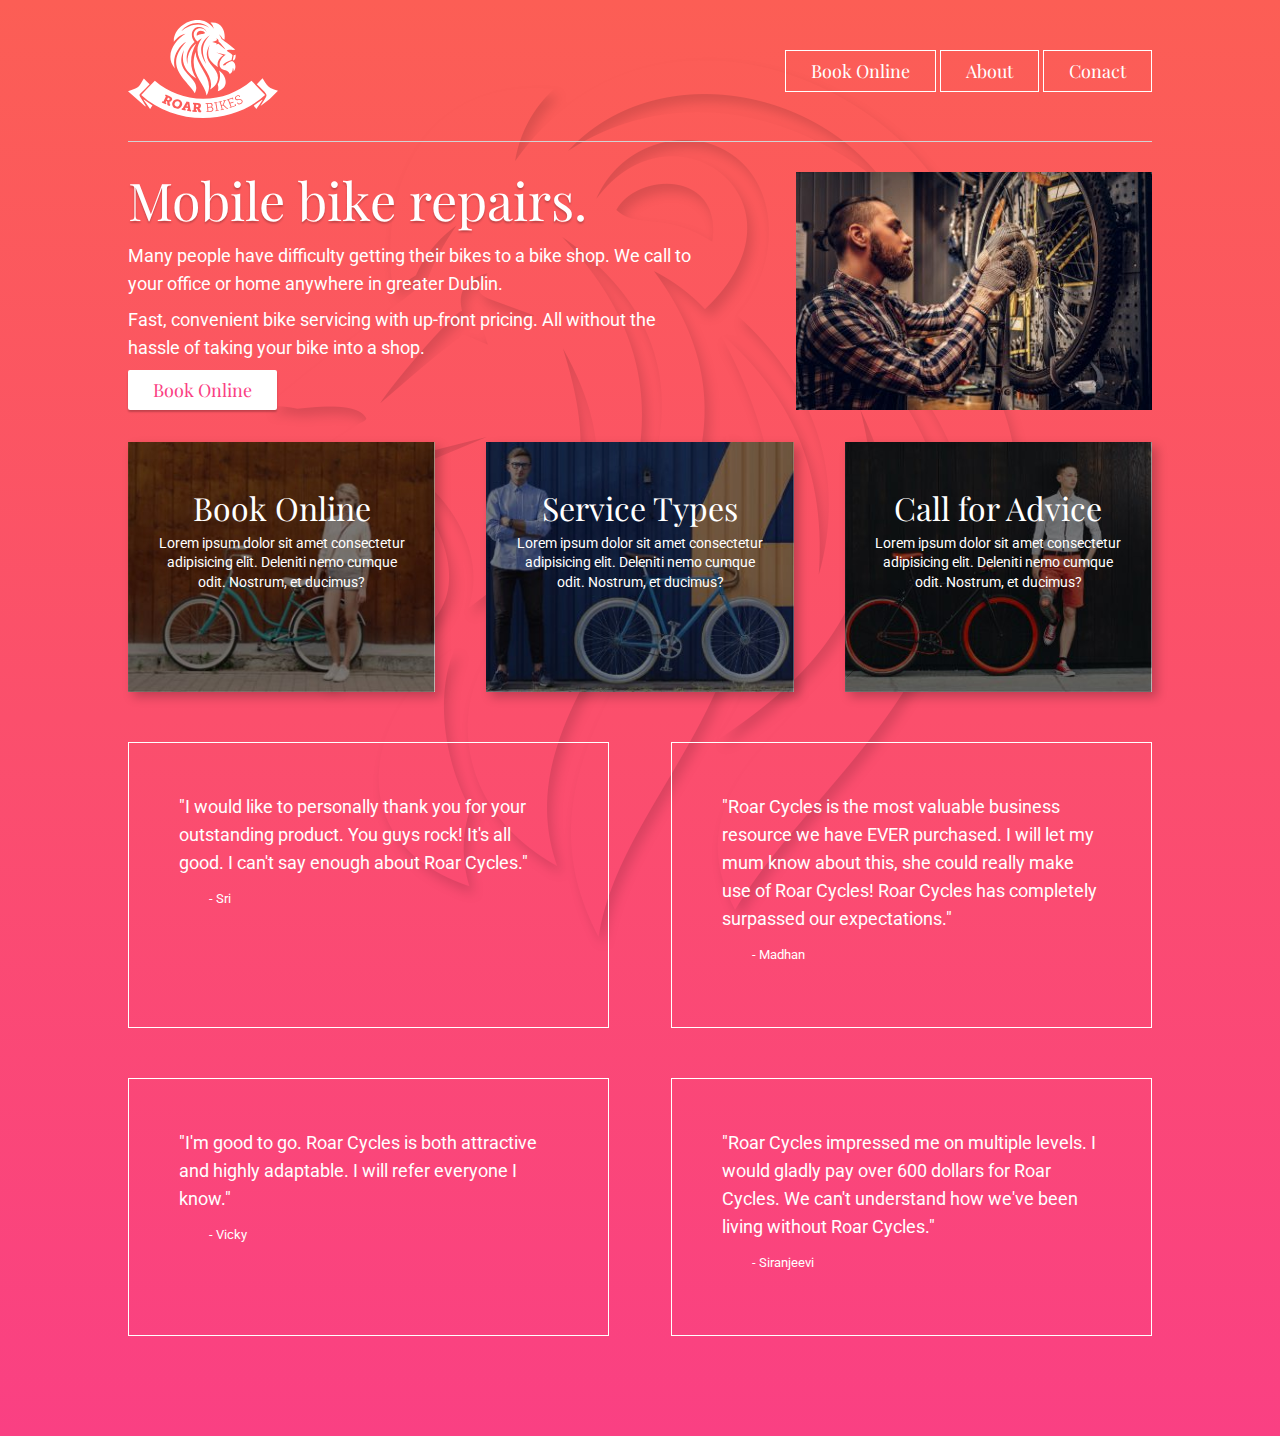
<file: index.html>
<!DOCTYPE html>
<html lang="en">
<head>
    <meta charset="UTF-8">
    <meta name="viewport" content="width=device-width, initial-scale=1.0">
    <meta http-equiv="X-UA-Compatible" content="ie=edge">
    <title>Roar Cycle - Bike Repairs in Madurai</title>

    <!-- This is Eric Meyers CSS reset -->
    <link rel="stylesheet" href="css-reset.css">

    <!-- This is my own style sheet -->
    <link rel="stylesheet" href="style.css">
    <link href="https://fonts.googleapis.com/css?family=Playfair+Display|Roboto:300&display=swap" rel="stylesheet">
    <link rel="stylesheet" href="https://use.fontawesome.com/releases/v5.8.2/css/all.css" integrity="sha384-oS3vJWv+0UjzBfQzYUhtDYW+Pj2yciDJxpsK1OYPAYjqT085Qq/1cq5FLXAZQ7Ay" crossorigin="anonymous">


</head>
<body>
    <div class="container">
        <header>
            <div class="logo">
                <a href="intex.html">
                    <img src="images/logo-roar-bikes.svg" alt="Logo for Bike Repair shop Roar Bikes">
                </a>
            </div>

            <nav>


                <div class="navbutton">
                    <a href="#">Book Online</a>



                    <div class="newbox">
                        <div class="dropdown">
                            <div class="navbutton"><a href="#">Onsite Service</a></div>
                            <div class="navbutton"><a href="#">Parts Delivery</a></div>
                            <div class="navbutton"><a href="#">Request Callback</a></div>
                        </div>
                    </div>


                    
                </div>

                <div class="navbutton">
                    <a href="#">About</a>
                </div>
                
                <div class="navbutton">
                    <a href="contact-us.html">Conact</a>
                </div>


            </nav>
        </header>
        


        <main>
            <div class="herobox1">
    
              <h1>Mobile bike repairs.</h1>
                <p>Many people have difficulty getting their bikes to a bike shop. We call to your office or home anywhere in greater Dublin.</p>
                <p> Fast, convenient bike servicing with up-front pricing. All without the hassle of taking your bike into a shop.</p>
                <a href="test-page.html" class="mybutton">Book Online</a>
            </div>
            <div class="herobox2">
                <img src="images/image-bike-repair-service.jpg" alt="person servicing a bike in dublin">
            </div>
        </main>



        <div class="cards">
            <div class="card1">
                <a href="#">
                    <i class="fas fa-motorcycle"></i>
                    <h2>Book Online</h2>
                    <p>Lorem ipsum dolor sit amet consectetur adipisicing elit. Deleniti nemo cumque odit. Nostrum, et ducimus?</p>
                </a>
            </div>
            <div class="card2">
                <a href="#">
                    <i class="fas fa-cog"></i>
                    <h2>Service Types</h2>
                    <p>Lorem ipsum dolor sit amet consectetur adipisicing elit. Deleniti nemo cumque odit. Nostrum, et ducimus?</p>
                </a>
            </div>
            <div class="card3">
                <a href="#">
                    <i class="fas fa-phone"></i>
                    <h2>Call for Advice</h2>
                    <p>Lorem ipsum dolor sit amet consectetur adipisicing elit. Deleniti nemo cumque odit. Nostrum, et ducimus?</p>
                </a>
            </div>
        </div>


        <div class="testimonials">
        
            <div class="tbox">
                <p>"I would like to personally thank you for your outstanding product. You guys rock! It's all good. I can't say enough about Roar Cycles."</p>
                <p>- Sri</p>
            </div>
        
            <div class="tbox">
                <p>"Roar Cycles is the most valuable business resource we have EVER purchased. I will let my mum know about this, she could really make use of Roar Cycles! Roar Cycles has completely surpassed our expectations."</p>
                <p>- Madhan</p>
            </div>
        
        
            <div class="tbox">
                <p>"I'm good to go. Roar Cycles is both attractive and highly adaptable. I will refer everyone I know."</p>
                <p>- Vicky</p>
            </div>


            <div class="tbox">
                <p>"Roar Cycles impressed me on multiple levels. I would gladly pay over 600 dollars for Roar Cycles. We can't understand how we've been living without Roar Cycles."</p>
                <p>- Siranjeevi</p>
            </div>

        </div>


    </div>
</body>
</html>
</file>
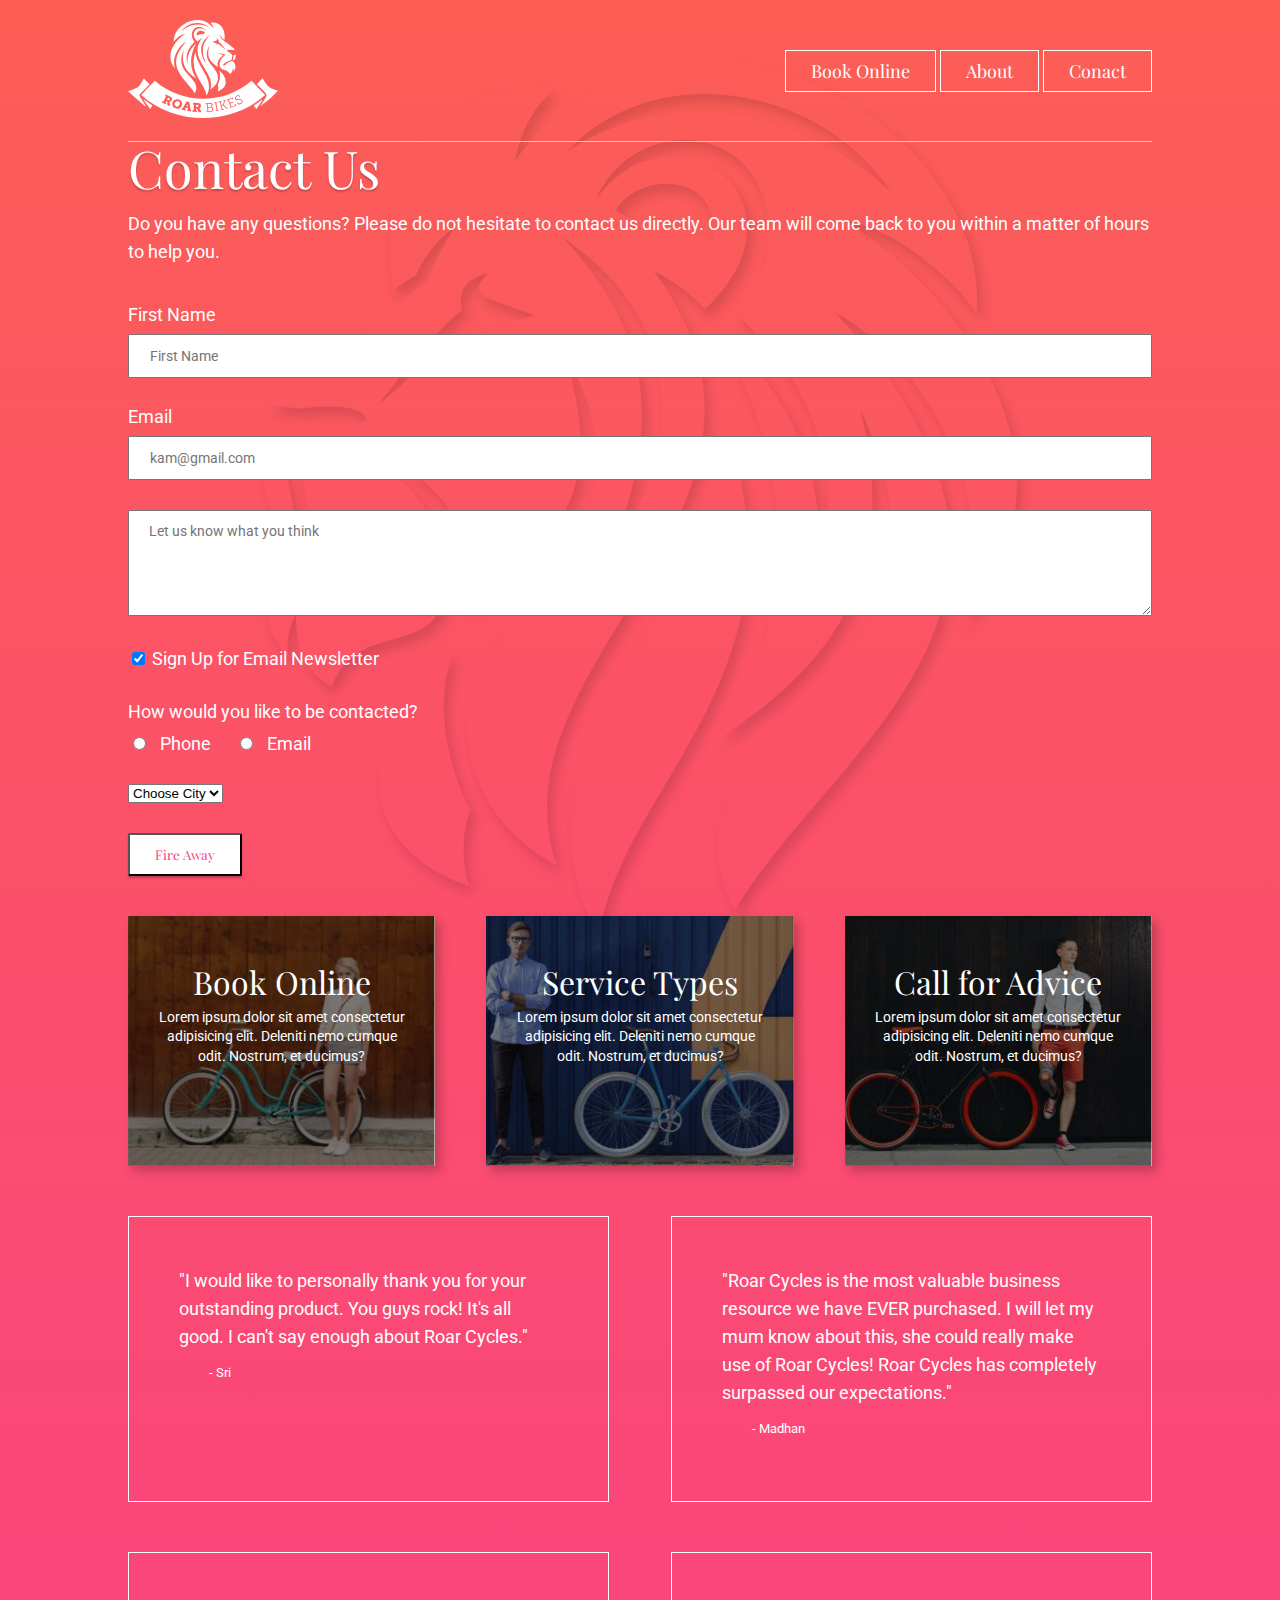
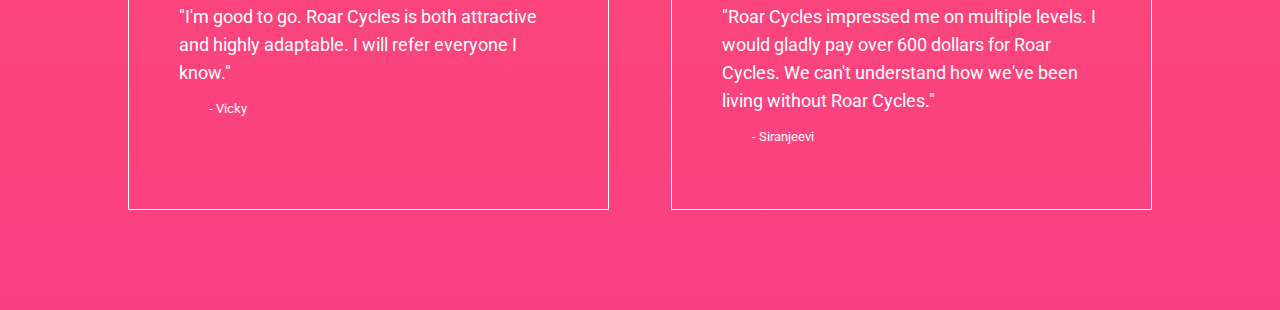
<file: contact-us.html>
<!DOCTYPE html>
<html lang="en">

<head>
    <meta charset="UTF-8">
    <meta name="viewport" content="width=device-width, initial-scale=1.0">
    <meta http-equiv="X-UA-Compatible" content="ie=edge">
    <title>Roar Cycle - Contact Us Details Address Phone Number</title>
    <meta name="description" content="Contact details for Roar Cycle">
    <link rel="stylesheet" href="css-reset.css">
    <link rel="stylesheet" href="style.css">
    <link href="https://fonts.googleapis.com/css?family=Playfair+Display|Roboto:300&display=swap" rel="stylesheet">
    <link rel="stylesheet" href="https://use.fontawesome.com/releases/v5.8.2/css/all.css"
        integrity="sha384-oS3vJWv+0UjzBfQzYUhtDYW+Pj2yciDJxpsK1OYPAYjqT085Qq/1cq5FLXAZQ7Ay" crossorigin="anonymous">


</head>

<body>
    <div class="container">
        <header>
            <div class="logo">
                <a href="index.html">
                    <img src="images/logo-roar-bikes.svg" alt="Logo for Bike Repair shop Roar Bikes">
                </a>
            </div>

            <nav>


                <div class="navbutton">
                    <a href="#">Book Online</a>



                    <div class="newbox">
                        <div class="dropdown">
                            <div class="navbutton"><a href="#">Onsite Service</a></div>
                            <div class="navbutton"><a href="#">Parts Delivery</a></div>
                            <div class="navbutton"><a href="#">Request Callback</a></div>
                        </div>
                    </div>



                </div>

                <div class="navbutton">
                    <a href="#">About</a>
                </div>

                <div class="navbutton">
                    <a href="#">Conact</a>
                </div>


            </nav>
        </header>



        <div class="main">

            <h1>Contact Us</h1>
            <p>Do you have any questions? Please do not hesitate to contact us directly. Our team will come back to you
                within a matter of hours to help you.</p>

            <form action="mail.php" method="post">

                <div class="inputwrapper">
                    <label for="name" class="newline" class="newline">First Name</label>
                    <input type="text" name="name" id="name" placeholder="First Name">
                </div>

                <div class="inputwrapper">
                    <label for="email" class="newline">Email</label>
                    <input type="email" name="email" id="email" placeholder="kam@gmail.com">
                </div>

                <div class="inputwrapper">
                    <textarea name="message" id="message" cols="100" rows="5"
                        placeholder="Let us know what you think"></textarea>
                </div>

                <div class="inputwrapper">
                    <input type="checkbox" name="emailsub" id="emailsub" value="yes-sign-me-up" checked>
                    <label for="emailsub">Sign Up for Email Newsletter</label>

                </div>

                <div class="inputwrapper">

                    <p>How would you like to be contacted?</p>
                    <input type="radio" name="contact-pref" id="phone" value="phone">
                    <label for="phone" class="margin-right-a">Phone</label>

                    <input type="radio" name="contact-pref" id="email2" value="Email">
                    <label for="email2">Email</label>

                </div>


                <div class="inputwrapper">

                    <select name="county" id="county">

                        <option value="Not-Chosen">Choose City</option>
                        <option value="Limerick">Madurai</option>
                        <option value="Galway">Chennai</option>
                        <option value="Dublin">Trichy</option>

                    </select>
                </div>


                <input type="submit" value="Fire Away" class="mybutton">

            </form>

        </div>

        <div class="cards">
            <div class="card1">
                <a href="#">
                    <i class="fas fa-motorcycle"></i>
                    <h2>Book Online</h2>
                    <p>Lorem ipsum dolor sit amet consectetur adipisicing elit. Deleniti nemo cumque odit. Nostrum, et
                        ducimus?</p>
                </a>
            </div>
            <div class="card2">
                <a href="#">
                    <i class="fas fa-cog"></i>
                    <h2>Service Types</h2>
                    <p>Lorem ipsum dolor sit amet consectetur adipisicing elit. Deleniti nemo cumque odit. Nostrum, et
                        ducimus?</p>
                </a>
            </div>
            <div class="card3">
                <a href="#">
                    <i class="fas fa-phone"></i>
                    <h2>Call for Advice</h2>
                    <p>Lorem ipsum dolor sit amet consectetur adipisicing elit. Deleniti nemo cumque odit. Nostrum, et
                        ducimus?</p>
                </a>
            </div>
        </div>


        <div class="testimonials">

            <div class="tbox">
                <p>"I would like to personally thank you for your outstanding product. You guys rock! It's all good. I
                    can't say enough about Roar Cycles."</p>
                <p>- Sri</p>
            </div>

            <div class="tbox">
                <p>"Roar Cycles is the most valuable business resource we have EVER purchased. I will let my mum know
                    about this, she could really make use of Roar Cycles! Roar Cycles has completely surpassed our
                    expectations."</p>
                <p>- Madhan</p>
            </div>


            <div class="tbox">
                <p>"I'm good to go. Roar Cycles is both attractive and highly adaptable. I will refer everyone I know."
                </p>
                <p>- Vicky</p>
            </div>


            <div class="tbox">
                <p>"Roar Cycles impressed me on multiple levels. I would gladly pay over 600 dollars for Roar Cycles. We
                    can't understand how we've been living without Roar Cycles."</p>
                <p>- Siranjeevi</p>
            </div>

        </div>
    </div>
</body>
</html>
</file>
<file: style.css>
html {
    background-image: linear-gradient(#FC5E55, #FA4083);
}

body {
    background-image: url(images/image-lion-background.png);
    background-position: top center; 
    background-repeat: no-repeat;
     font-family: 'Roboto', sans-serif;
    color: white;
    font-size: 1.125rem;
}

a {
    color: white;
    text-decoration: none;
}


.container {
    width: 1024px;
    min-height: 300px;
    margin-left: auto;
    margin-right: auto;
}

header {
    display: flex;
    justify-content: space-between;
    align-items: center;
    padding-top: 20px;
    padding-bottom: 20px;
    border-bottom: 1px solid lightgrey;
}

main {
    min-height: 300px;
    display: flex;
    align-items: center;
}

.main2 {
    min-height: 300px;
    padding-top: 50px;
}

.cards {
    display: flex;
    justify-content: space-between;
    text-align: center;
}

.card1 {
    background-image: url(images/image-background-card1.jpg);
    background-size: cover;
    background-position: bottom;
    min-height: 250px;
    width: 30%;   
    box-shadow: 5px 5px 10px rgba(0, 0, 0, 0.228);
}

.card2 {
    background-image: url(images/image-background-card2.jpg);
    background-size: cover;
    background-position: bottom;
    width: 30%;
    min-height: 250px;
    box-shadow: 5px 5px 10px rgba(0, 0, 0, 0.228);
}

.card3 {
    background-image: url(images/image-background-card3.jpg);
    background-size: cover;
    background-position: bottom;
    width: 30%;
    min-height: 250px;
    box-shadow: 5px 5px 10px rgba(0, 0, 0, 0.228);
}

.card1, .card2, .card3 {
    padding: 30px 30px 20px 30px; 
    box-sizing: border-box;
}

.herobox1 {
    flex: 2;
    padding-right: 100px;
}

.herobox2 {
    flex: 1;
    
}

h1 {
    font-size: 3.25rem;
    font-family: 'Playfair Display', serif;
    margin-bottom: 1rem;
    text-shadow: 0px 2px 2px rgba(0, 0, 0, 0.228);
}

h2 {
    font-size: 2rem;
    font-family: 'Playfair Display', serif;
    margin-top: 20px;
}

p {
    line-height: 1.75rem;
    margin-bottom: 0.5rem;
}

.cards p {
    font-size: 0.85rem;
    line-height: 1.2rem;
    margin-top: 10px;
}

.cards i {
    font-size: 100px;
}


.mybutton {
    background-color: white;
    color: #FA4083;
    font-family: 'Playfair Display', serif;
    padding: 11px 25px;
    border-radius: 2px;
    box-shadow: 0px 2px 2px rgba(0, 0, 0, 0.228);
}

.mybutton:hover {
    background-color: rgb(29, 213, 103);
    transition-duration: 1s;
}

a.mybutton {
    display: inline-block;
    margin-top: 1
    0px;
}

nav a.mybutton {
    margin-left: 30px;
}

.navbutton {
    border: 1px solid white;
    padding: 11px 25px;
    font-family: 'Playfair Display', serif;
    display: inline-block;
    position: relative;
}

.testimonials {
    display: flex; 
    flex-wrap: wrap;
    justify-content: space-between;
    margin-bottom: 100px;
}

.tbox {
    width: 47%;
    padding: 50px;
    border: 1px solid white;
    box-sizing: border-box;
    margin-top: 50px;
}

.tbox p:last-of-type {
    font-size: 0.8rem;
    padding-left: 30px;
}

.dropdown {
    display: none;
    position: absolute;
    z-index: 1;
    padding-top: 20px;
    text-align: center;
}

.navbutton:hover .dropdown {
    display: block;
}

.dropdown .navbutton {
    width: 120px;
    background-color: white;
}

.dropdown .navbutton a {
    color: #FA4083;
}


.inputwrapper {
    margin-bottom: 30px;
}

input[type=text], input[type=email], textarea {
    padding: 12px 20px; 
    width: 100%;
    font-family: 'Roboto', sans-serif;
    font-size: 0.85rem;
    box-sizing: border-box;
}

.newline {
    display: block;
    margin-bottom: 10px;
}

.margin-right-a {
    margin-right: 20px;
}

input[type=radio] {
    margin-right: 10px;
}

form {
    margin: 40px 0px;
}
</file>
